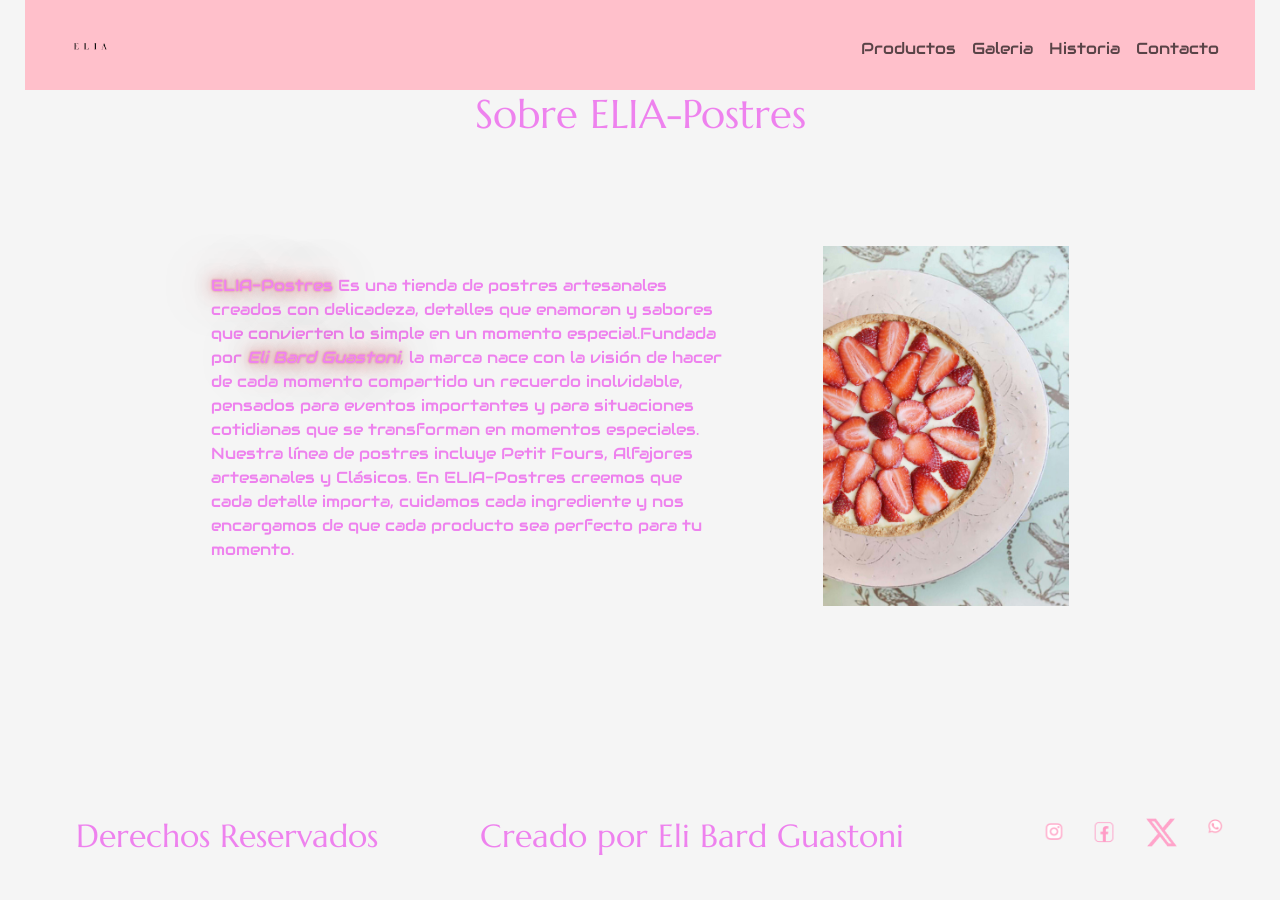
<file: index.html>
<!DOCTYPE html>
<html lang="es-ar">

<head>
    <meta charset="UTF-8">
    <meta name="viewport" content="width=device-width, initial-scale=1.0">
    <title>ELIA - Home</title>

    <link href="https://cdn.jsdelivr.net/npm/bootstrap@5.3.8/dist/css/bootstrap.min.css" rel="stylesheet"
        integrity="sha384-sRIl4kxILFvY47J16cr9ZwB07vP4J8+LH7qKQnuqkuIAvNWLzeN8tE5YBujZqJLB" crossorigin="anonymous">
    <link rel="stylesheet" href="./styles/styles.css">
    <link rel="shortcut icon" href="./assets/logos/logo.png" type="image/x-icon">

    <meta name="descrption"
        content="Conoce nuestros PRODUCTOS para endulzar tus momentos y hacerlos aún más ESPECIALES">
    <meta name="keywords" content="Cada creación de ELIA-Postres está pensada para convertir un momento cotidiano en un recuerdo especial. Petit Fours, alfajores y delicias artesanales hechas con dedicación, belleza y sabores que abrazan el alma.">
    <meta name="author" content="Eli Bard Guastoni">
    <meta name="owner" content="Eli Bard Guastoni">

    <meta property="og:title" content="Productos dulces| alfajores artesanales, tartas y petit fours">
    <meta property="og:description"
        content="Descubrí los mejores postres para acompañar tus momentos mas importantes y especiales">
    <meta property="og:type" content="website">
    <meta property="og:url" content="https://elianabardg-cmyk.github.io/ELIA-Postres/index.html">
    <meta property="og:image"
        content="https://raw.githubusercontent.com/elianabardg-cmyk/ELIA-Postres/refs/heads/main/assets/logos/logo.png">
    <meta property="og:site_name" content="ELIA-Postres">
    <meta property="og:locale" content="es_AR">

    <meta name="twitter: card" content="summary_large_image">
    <meta name="twitter: title" content="Catálogo de Postres Especiales">
    <meta name="twitter: description"
        content="Convertimos pequeños momentos en recuerdos llenos de dulzura.">
    <meta name="twitter: image"
        content="https://raw.githubusercontent.com/elianabardg-cmyk/ELIA-Postres/refs/heads/main/assets/logos/logo.png">
</head>

<body>
    <header class="header sticky-top text-center">
        <nav class="navbar navbar-expand-lg mx-2 mx-md-3" data-bs-theme="pink">
            <div class="container-fluid">
                <a class="navbar-brand" href="./index.html">
                    <img src="./assets/logos/logo.png" alt="Logo de ELIA-Postres" class="logo">
                </a>
                <button class="navbar-toggler" type="button" data-bs-toggler="collapse"
                    data-bs-target="#navbarNavAltMarkup" aria-controls="navbarNavAltMarkup" aria-expanded="false"
                    aria-label="Toggle navigation">
                    <span class="navbar-toggler-icon"></span>
                </button>
                <div class="collapse navbar-collapse justify-content-end" id="navbarNavAltMarkup">
                    <div class="navbar-nav">
                        <a class="nav-link" href="./pages/productos.html">Productos</a>
                        <a class="nav-link" href="./pages/galeria.html">Galeria</a>
                        <a class="nav-link" href="./pages/sobre_mi.html">Historia</a>
                        <a class="nav-link" href="./pages/contacto.html">Contacto</a>
                    </div>
                </div>
            </div>
        </nav>
    </header>
    <main class="home">
        <h1 class="animate__animated">Sobre ELIA-Postres</h1>
        <section class="home-desc">
            <p><span class="special">ELIA-Postres</span> Es una tienda de postres artesanales creados con delicadeza,
                detalles que enamoran y sabores que convierten lo simple en un momento especial.Fundada por <span
                    class="special"><i>Eli Bard Guastoni</i></span>, la marca nace con la visión de hacer de cada
                momento compartido un recuerdo inolvidable, pensados para eventos importantes y para situaciones
                cotidianas que se transforman en momentos especiales. Nuestra línea de postres incluye Petit Fours,
                Alfajores artesanales y Clásicos. En ELIA-Postres creemos que cada detalle importa, cuidamos cada
                ingrediente y nos encargamos de que cada producto sea perfecto para tu momento.</p> 
            <img src="./assets/logos/clasicosII.jpg" alt="Clasicos" class="home-img">
            </section>
    </main>

    <footer class="footer">
        <h2>Derechos Reservados</h2>
        <h2>Creado por Eli Bard Guastoni</h2>
        <nav>
            <ul class="rs">
                <li>
                    <a href="https://www.instagram.com/" target="_blank">
                        <img src="./assets/logos/instagram (2).png" alt="Logo de Instagram" class="rrss">
                    </a>
                </li>
                <li>
                    <a href="https://www.facebook.com/" target="_blank">
                        <img src="./assets/logos/facebook (2).png" alt="Logo de facebook" class="rrss">
                    </a>
                </li>
                <li>
                    <a href="https://www.x.com/" target="_blank">
                        <img src="./assets/logos/x.png" alt="Logo de X (Twitter)" class="rrss">
                    </a>
                </li>
                <li>
                    <a href="https://web.whatsapp.com/" target="_blank">
                        <img src="./assets/logos/whatsapp (2).png" alt="Logo de WhatsApp" class="rrss wa">
                    </a>
                </li>
            </ul>
        </nav>
    </footer>
    <script src="https://cdn.jsdelivr.net/npm/bootstrap@5.3.8/dist/js/bootstrap.bundle.min.js"
        integrity="sha384-FKyoEForCGlyvwx9Hj09JcYn3nv7wiPVlz7YYwJrWVcXK/BmnVDxM+D2scQbITxI"
        crossorigin="anonymous"></script>
</body>

</html>
</file>
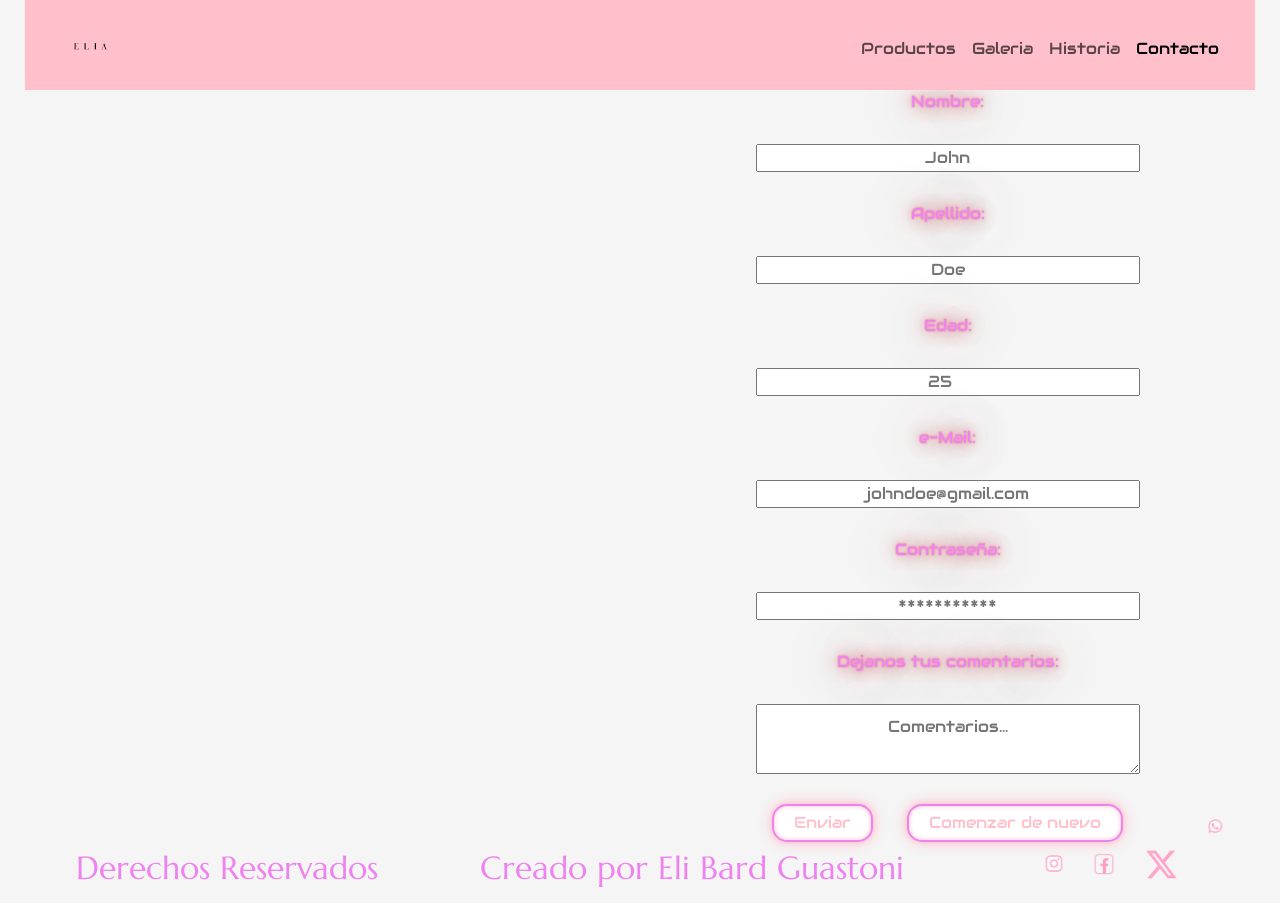
<file: pages/contacto.html>
<!DOCTYPE html>
<html lang="es-ar">
<head>
    <meta charset="UTF-8">
    <meta name="viewport" content="width=device-width, initial-scale=1.0">
    <title>ELIA - Contacto</title>

    <link href="https://cdn.jsdelivr.net/npm/bootstrap@5.3.8/dist/css/bootstrap.min.css" rel="stylesheet"
        integrity="sha384-sRIl4kxILFvY47J16cr9ZwB07vP4J8+LH7qKQnuqkuIAvNWLzeN8tE5YBujZqJLB" crossorigin="anonymous">
    <link rel="stylesheet" href="../styles/styles.css">
    <link rel="shortcut icon" href="../assets/logos/logo.png" type="image/x-icon">

    <meta name="descrption"
        content="Conoce nuestros PRODUCTOS para endulzar tus momentos y hacerlos ESPECIALES">
    <meta name="keywords" content="Postres dulces, catalogo de postres, tortas, dulces, candy bar">
    <meta name="author" content="Eli Bard Guastoni">
    <meta name="owner" content="Eli Bard Guastoni">

    <meta property="og:title" content="Productos dulces| alfajores artesanales, tartas y petit fours">
    <meta property="og:description"
        content="¿Tenes dudas? Contactanos y te asesoramos para que elijas el postre ideal para vos">
    <meta property="og:type" content="website">
    <meta property="og:url" content="https://elianabardg-cmyk.github.io/ELIA-Postres/pages/contacto.html">
    <meta property="og:image"
        content="https://raw.githubusercontent.com/elianabardg-cmyk/ELIA-Postres/refs/heads/main/assets/logos/logo.png">
    <meta property="og:site_name" content="ELIA-Postres">
    <meta property="og:locale" content="es_AR">

    <meta name="twitter: card" content="summary_large_image">
    <meta name="twitter: title" content="Catálogo de Postres Especiales">
    <meta name="twitter: description"
        content="Explorá el catálogo con los postres más deliciosos para convertir cada momento en un momento Espcecial">
    <meta name="twitter: image"
        content="https://raw.githubusercontent.com/elianabardg-cmyk/ELIA-Postres/refs/heads/main/assets/logos/logo.png">
</head>
<body>
    <header class="header sticky-top text-center">
        <nav class="navbar navbar-expand-lg mx-2 mx-md-3" data-bs-theme="pink">
            <div class="container-fluid">
                <a class="navbar-brand" href="../index.html">
                    <img src="../assets/logos/logo.png" alt="Logo de ELIA-Postres" class="logo">
                </a>
                <button class="navbar-toggler" type="button" data-bs-toggler="collapse"
                    data-bs-target="#navbarNavAltMarkup" aria-controls="navbarNavAltMarkup" aria-expanded="false"
                    aria-label="Toggle navigation">
                    <span class="navbar-toggler-icon"></span>
                </button>
                <div class="collapse navbar-collapse justify-content-end" id="navbarNavAltMarkup">
                    <div class="navbar-nav">
                        <a class="nav-link" href="./productos.html">Productos</a>
                        <a class="nav-link" href="./galeria.html">Galeria</a>
                        <a class="nav-link" href="./sobre_mi.html">Historia</a>
                        <a class="nav-link active" aria-current="page" href="./contacto.html">Contacto</a>
                    </div>
                </div>
            </div>
        </nav>
    </header>

    <main class="contacto">
        <iframe src="https://www.google.com/maps/embed?pb=!1m18!1m12!1m3!1d3271.0000141969463!2d-57.9409026!3d-34.9315366!2m3!1f0!2f0!3f0!3m2!1i1024!2i768!4f13.1!3m3!1m2!1s0x95a2e898cf3685eb%3A0x7c15a9f42ec57979!2sParque%20Saavedra!5e0!3m2!1ses!2sar!4v1779129833899!5m2!1ses!2sar" width="400" height="300" style="border:0;" allowfullscreen="" loading="lazy" referrerpolicy="no-referrer-when-downgrade"></iframe>

        <form action="" class="form">
            <label for="name" class="special">Nombre:</label>
            <input type="text" id="name" placeholder="John">

            <label for="surname" class="special">Apellido:</label>
            <input type="text" id="surname" placeholder="Doe">

            <label for="age" class="special">Edad:</label>
            <input type="number" id="age" placeholder="25">

            <label for="mail" class="special">e-Mail:</label>
            <input type="email" id="mail" placeholder="johndoe@gmail.com">

            <label for="pass" class="special">Contraseña:</label>
            <input type="password" id="pass" placeholder="***********">

            <label for="comments" class="special">Dejanos tus comentarios:</label>
            <textarea id="comments" placeholder="Comentarios..."></textarea>
            <div class="form-btns-cont">
                <input type="submit" value="Enviar" class="form-btns">
                <input type="reset" value="Comenzar de nuevo" class="form-btns">
            </div>
        </form>
    </main>

<footer class="footer">
        <h2>Derechos Reservados</h2>
        <h2>Creado por Eli Bard Guastoni</h2>
        <nav>
            <ul class="rs">
                <li>
                    <a href="https://www.instagram.com/" target="_blank">
                        <img src="../assets/logos/instagram (2).png" alt="Logo de Instagram" class="rrss">
                    </a>
                </li>
                <li>
                    <a href="https://www.facebook.com/" target="_blank">
                        <img src="../assets/logos/facebook (2).png" alt="Logo de facebook" class="rrss">
                    </a>
                </li>
                <li>
                    <a href="https://www.x.com/" target="_blank">
                        <img src="../assets/logos/x.png" alt="Logo de X (Twitter)" class="rrss">
                    </a>
                </li>
                <li>
                    <a href="https://web.whatsapp.com/" target="_blank">
                        <img src="../assets/logos/whatsapp (2).png" alt="Logo de WhatsApp" class="rrss wa">
                    </a>
                </li>
            </ul>
        </nav>
    </footer>
    <script src="https://cdn.jsdelivr.net/npm/bootstrap@5.3.8/dist/js/bootstrap.bundle.min.js"
        integrity="sha384-FKyoEForCGlyvwx9Hj09JcYn3nv7wiPVlz7YYwJrWVcXK/BmnVDxM+D2scQbITxI"
        crossorigin="anonymous"></script>
</body>

</html>
</file>
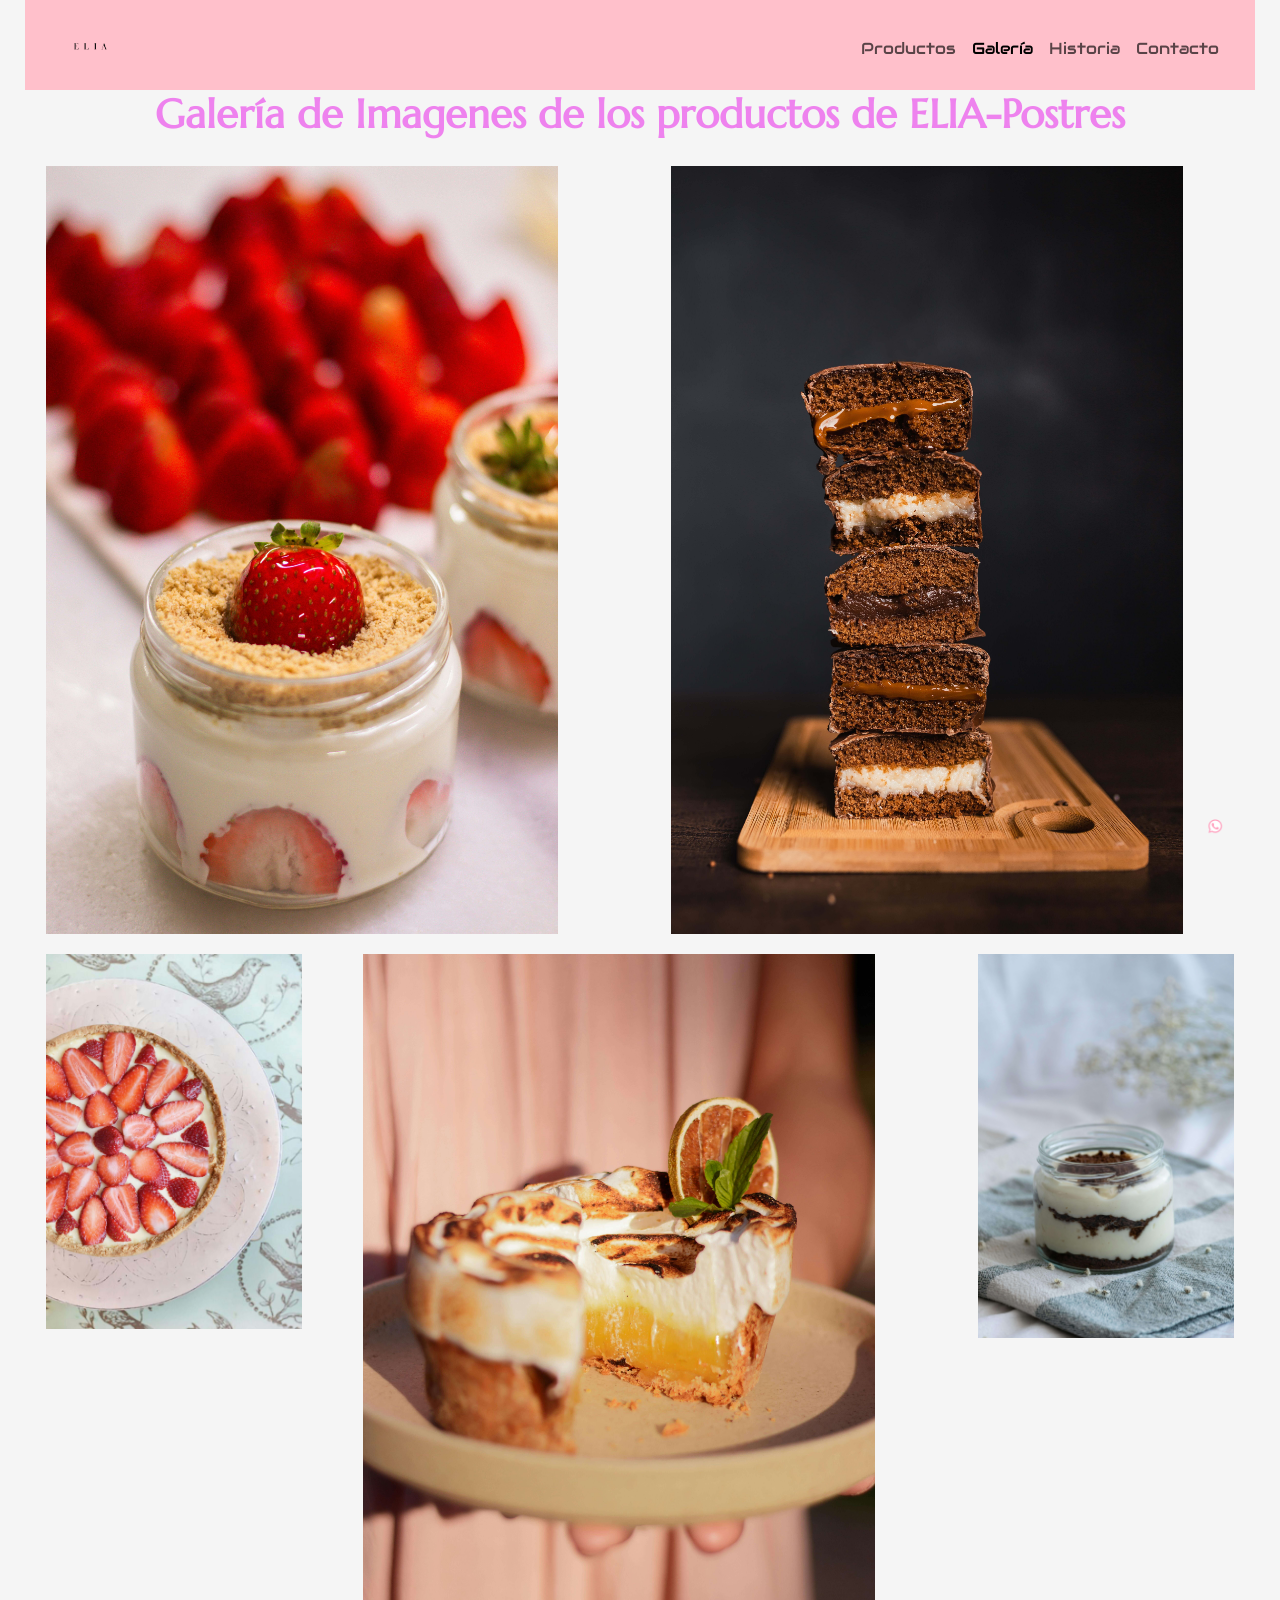
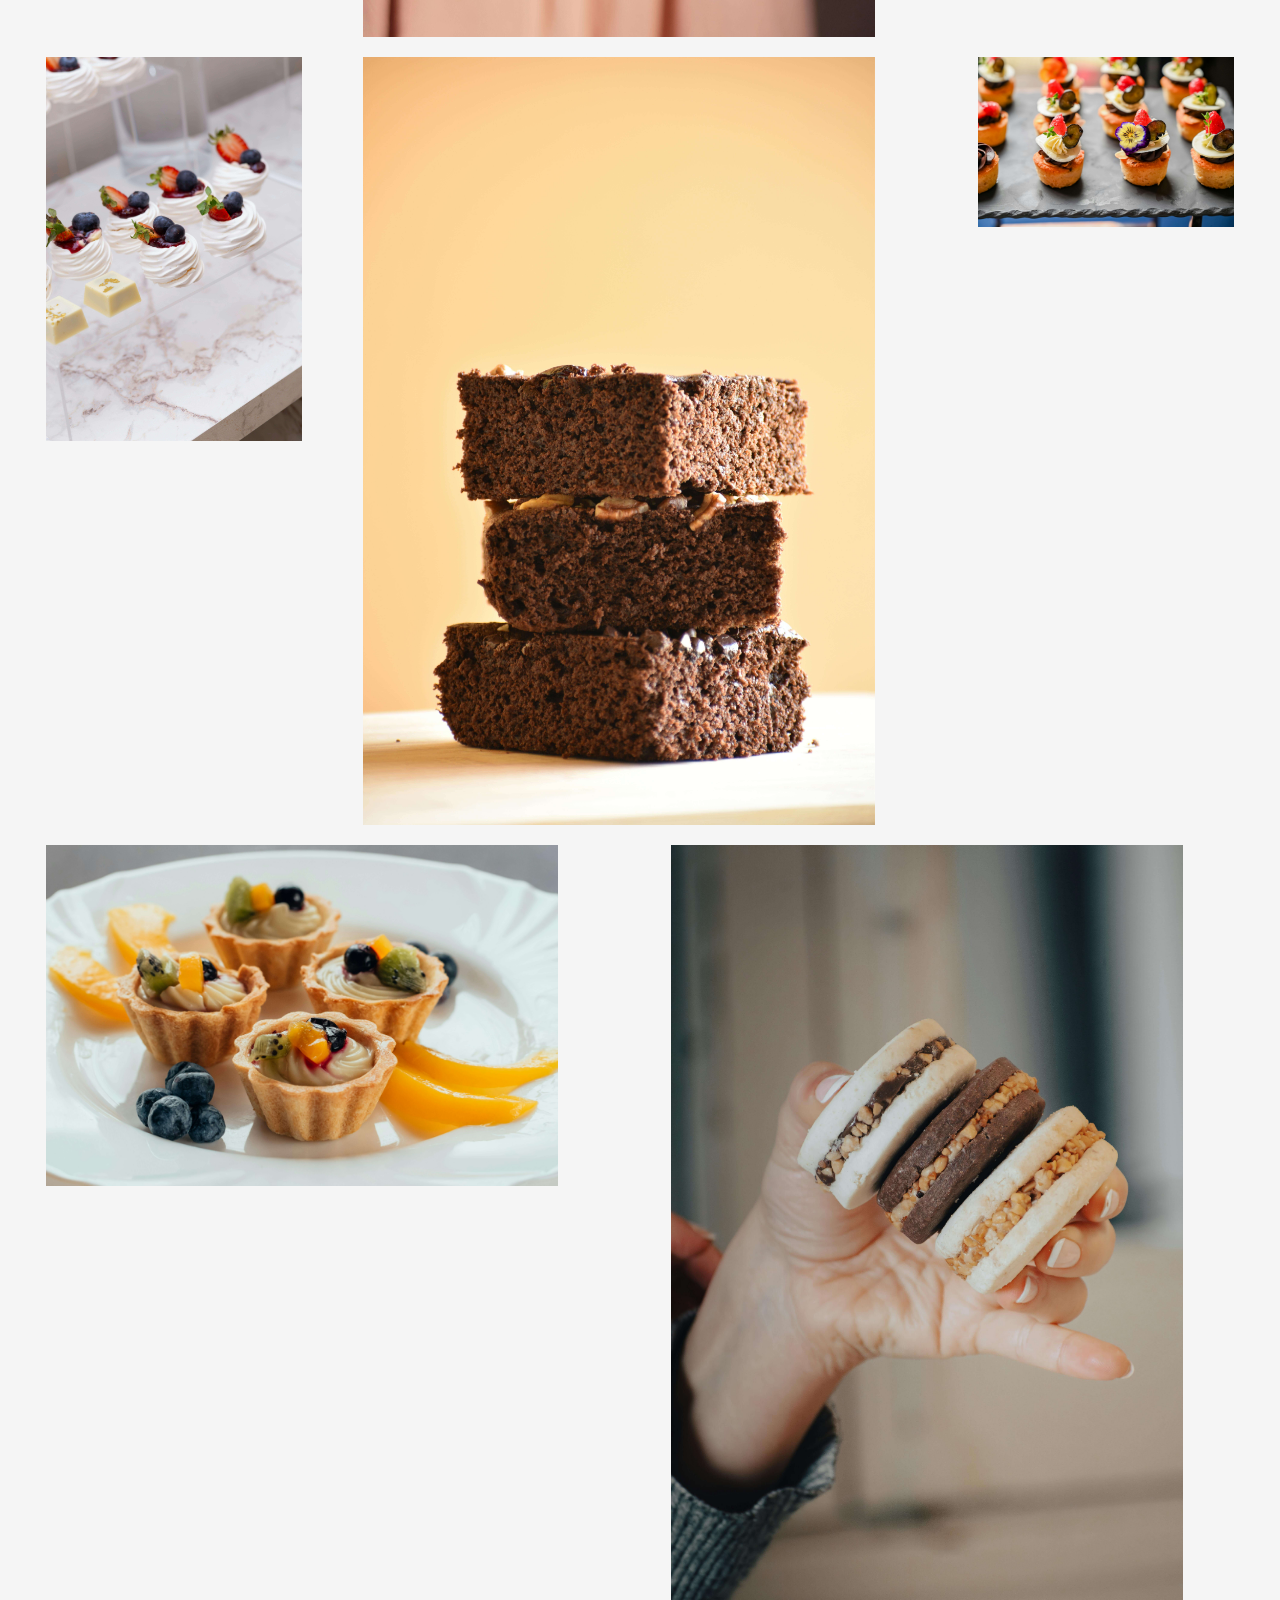
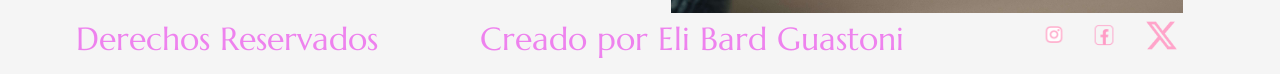
<file: pages/galeria.html>
<!DOCTYPE html>
<html lang="es-ar">
<head>
    <meta charset="UTF-8">
    <meta name="viewport" content="width=device-width, initial-scale=1.0">
    <title>ELIA - Galeria</title>

    <link href="https://cdn.jsdelivr.net/npm/bootstrap@5.3.8/dist/css/bootstrap.min.css" rel="stylesheet"
        integrity="sha384-sRIl4kxILFvY47J16cr9ZwB07vP4J8+LH7qKQnuqkuIAvNWLzeN8tE5YBujZqJLB" crossorigin="anonymous">
    <link rel="stylesheet" href="../styles/styles.css">
    <link rel="shortcut icon" href="../assets/logos/logo.png" type="image/x-icon">

    <meta name="descrption"
        content="Explorá nuestra galería de productos y encontrá los sabores perfectos para hacer tus momentos más dulces.">
    <meta name="keywords" content="Galeria de postres dulces, tortas, dulces, candy bar">
    <meta name="author" content="Eli Bard Guastoni">
    <meta name="owner" content="Eli Bard Guastoni">

    <meta property="og:title" content="Productos dulces| alfajores artesanales, tartas y petit fours">
    <meta property="og:description"
        content="Descubrí los mejores postres para acompañar tus momentos mas importantes y especiales">
    <meta property="og:type" content="website">
    <meta property="og:url" content="https://elianabardg-cmyk.github.io/ELIA-Postres/pages/galeria.html">
    <meta property="og:image"
        content="https://raw.githubusercontent.com/elianabardg-cmyk/ELIA-Postres/refs/heads/main/assets/logos/logo.png">
    <meta property="og:site_name" content="ELIA-Postres">
    <meta property="og:locale" content="es_AR">

    <meta name="twitter: card" content="summary_large_image">
    <meta name="twitter: title" content="Catálogo de Postres Especiales">
    <meta name="twitter: description"
        content="Explorá nuestra galería de productos y encontrá los sabores perfectos para vos">
    <meta name="twitter: image"
        content="https://raw.githubusercontent.com/elianabardg-cmyk/ELIA-Postres/refs/heads/main/assets/logos/logo.png">
</head>

<body>
    <header class="header sticky-top text-center">
        <nav class="navbar navbar-expand-lg mx-2 mx-md-3" data-bs-theme="pink">
            <div class="container-fluid">
                <a class="navbar-brand" href="../index.html">
                    <img src="../assets/logos/logo.png" alt="Logo de ELIA-Postres" class="logo">
                </a>
                <button class="navbar-toggler" type="button" data-bs-toggler="collapse"
                    data-bs-target="#navbarNavAltMarkup" aria-controls="navbarNavAltMarkup" aria-expanded="false"
                    aria-label="Toggle navigation">
                    <span class="navbar-toggler-icon"></span>
                </button>
                <div class="collapse navbar-collapse justify-content-end" id="navbarNavAltMarkup">
                    <div class="navbar-nav">
                        <a class="nav-link" href="./productos.html">Productos</a>
                        <a class="nav-link active" aria-current="page" href="./galeria.html">Galería</a>
                        <a class="nav-link" href="./sobre_mi.html">Historia</a>
                        <a class="nav-link" href="./contacto.html">Contacto</a>
                    </div>
                </div>
            </div>
        </nav>
    </header>
    <main class="gal">
        <h1 class="fw-bold title text-center">Galería de Imagenes de los productos de ELIA-Postres</h1>
        <div class="neg h">
            <img src="../assets/logos/cuchareableII.jpg" alt="Postre en pote" class="h">
        </div>
        <div class="lucho h">
            <img src="../assets/logos/alfajores.jpg" alt="Alfajores" class="h">
        </div>
        <div class="tab1 h">
            <img src="../assets/logos/clasicosi.jpg" alt="Brownies" class="h">
        </div>
        <div class="tab2 v">
            <img src="../assets/logos/Petitfours.jpg" alt="Petit Fours" class="v">
        </div>
        <div class="tab 3 v">
            <img src="../assets/logos/PetitfoursII.jpg" alt="Petit fours" class="v">
        </div>
        <div class="mob1 h">
            <img src="../assets/logos/clasicos.jpg" alt="Lemon Pie" class="h">
        </div>
        <div class="mob2 v">
            <img src="../assets/logos/clasicosII.jpg" alt="Tarta frutillas" class="v">
        </div>
        <div class="mob3 v">
            <img src="../assets/logos/cuchareable.jpg" alt="Cuchareable" class="v">
        </div>
        <div class="note1 h">
            <img src="../assets/logos/petit-fours.jpg" alt="petit fours" class="h">
        </div>
        <div class="note2 h">
            <img src="../assets/logos/alfajor.jpg" alt="Alfajor" class="h">
        </div>
    </main>

    <footer class="footer">
        <h2>Derechos Reservados</h2>
        <h2>Creado por Eli Bard Guastoni</h2>
        <nav>
            <ul class="rs">
                <li>
                    <a href="https://www.instagram.com/" target="_blank">
                        <img src="../assets/logos/instagram (2).png" alt="Logo de Instagram" class="rrss">
                    </a>
                </li>
                <li>
                    <a href="https://www.facebook.com/" target="_blank">
                        <img src="../assets/logos/facebook (2).png" alt="Logo de facebook" class="rrss">
                    </a>
                </li>
                <li>
                    <a href="https://www.x.com/" target="_blank">
                        <img src="../assets/logos/x.png" alt="Logo de X (Twitter)" class="rrss">
                    </a>
                </li>
                <li>
                    <a href="https://web.whatsapp.com/" target="_blank">
                        <img src="../assets/logos/whatsapp (2).png" alt="Logo de WhatsApp" class="rrss wa">
                    </a>
                </li>
            </ul>
        </nav>
    </footer>
    <script src="https://cdn.jsdelivr.net/npm/bootstrap@5.3.8/dist/js/bootstrap.bundle.min.js"
        integrity="sha384-FKyoEForCGlyvwx9Hj09JcYn3nv7wiPVlz7YYwJrWVcXK/BmnVDxM+D2scQbITxI"
        crossorigin="anonymous"></script>
</body>

</html>
</file>
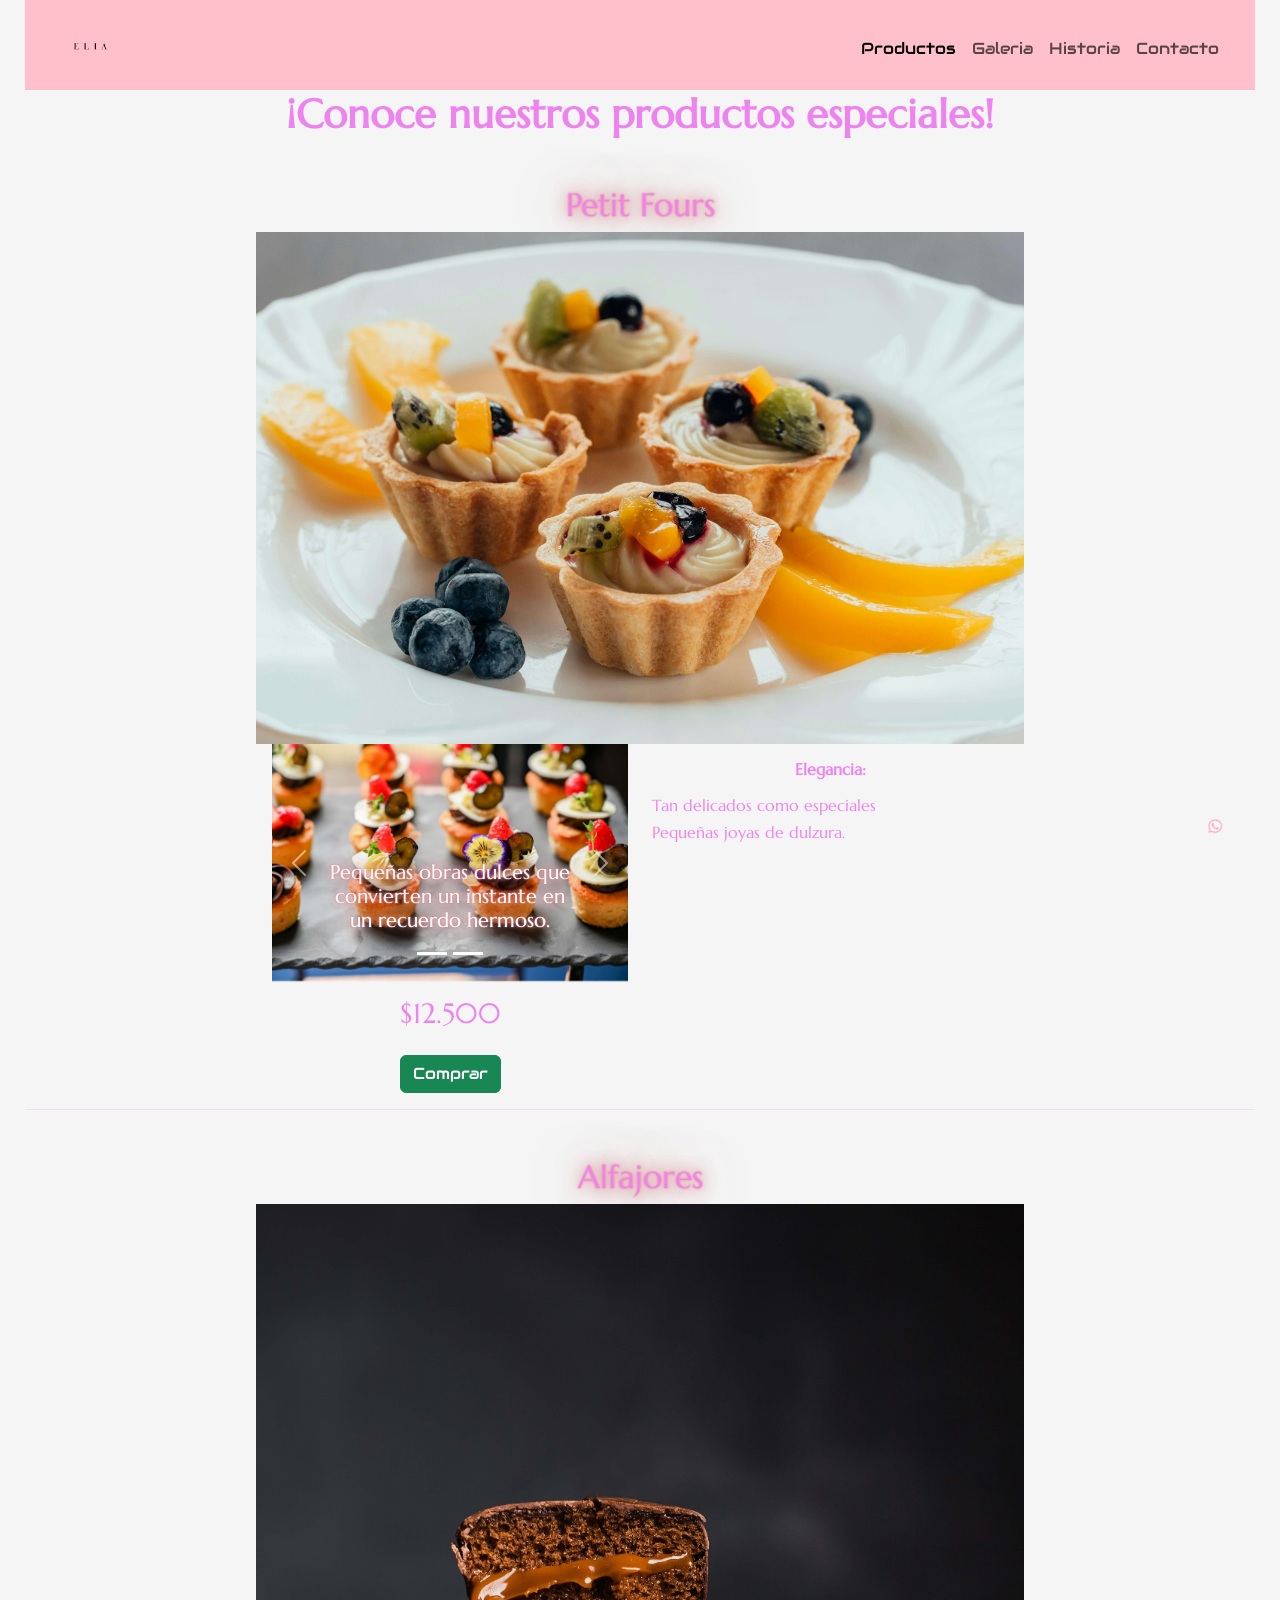
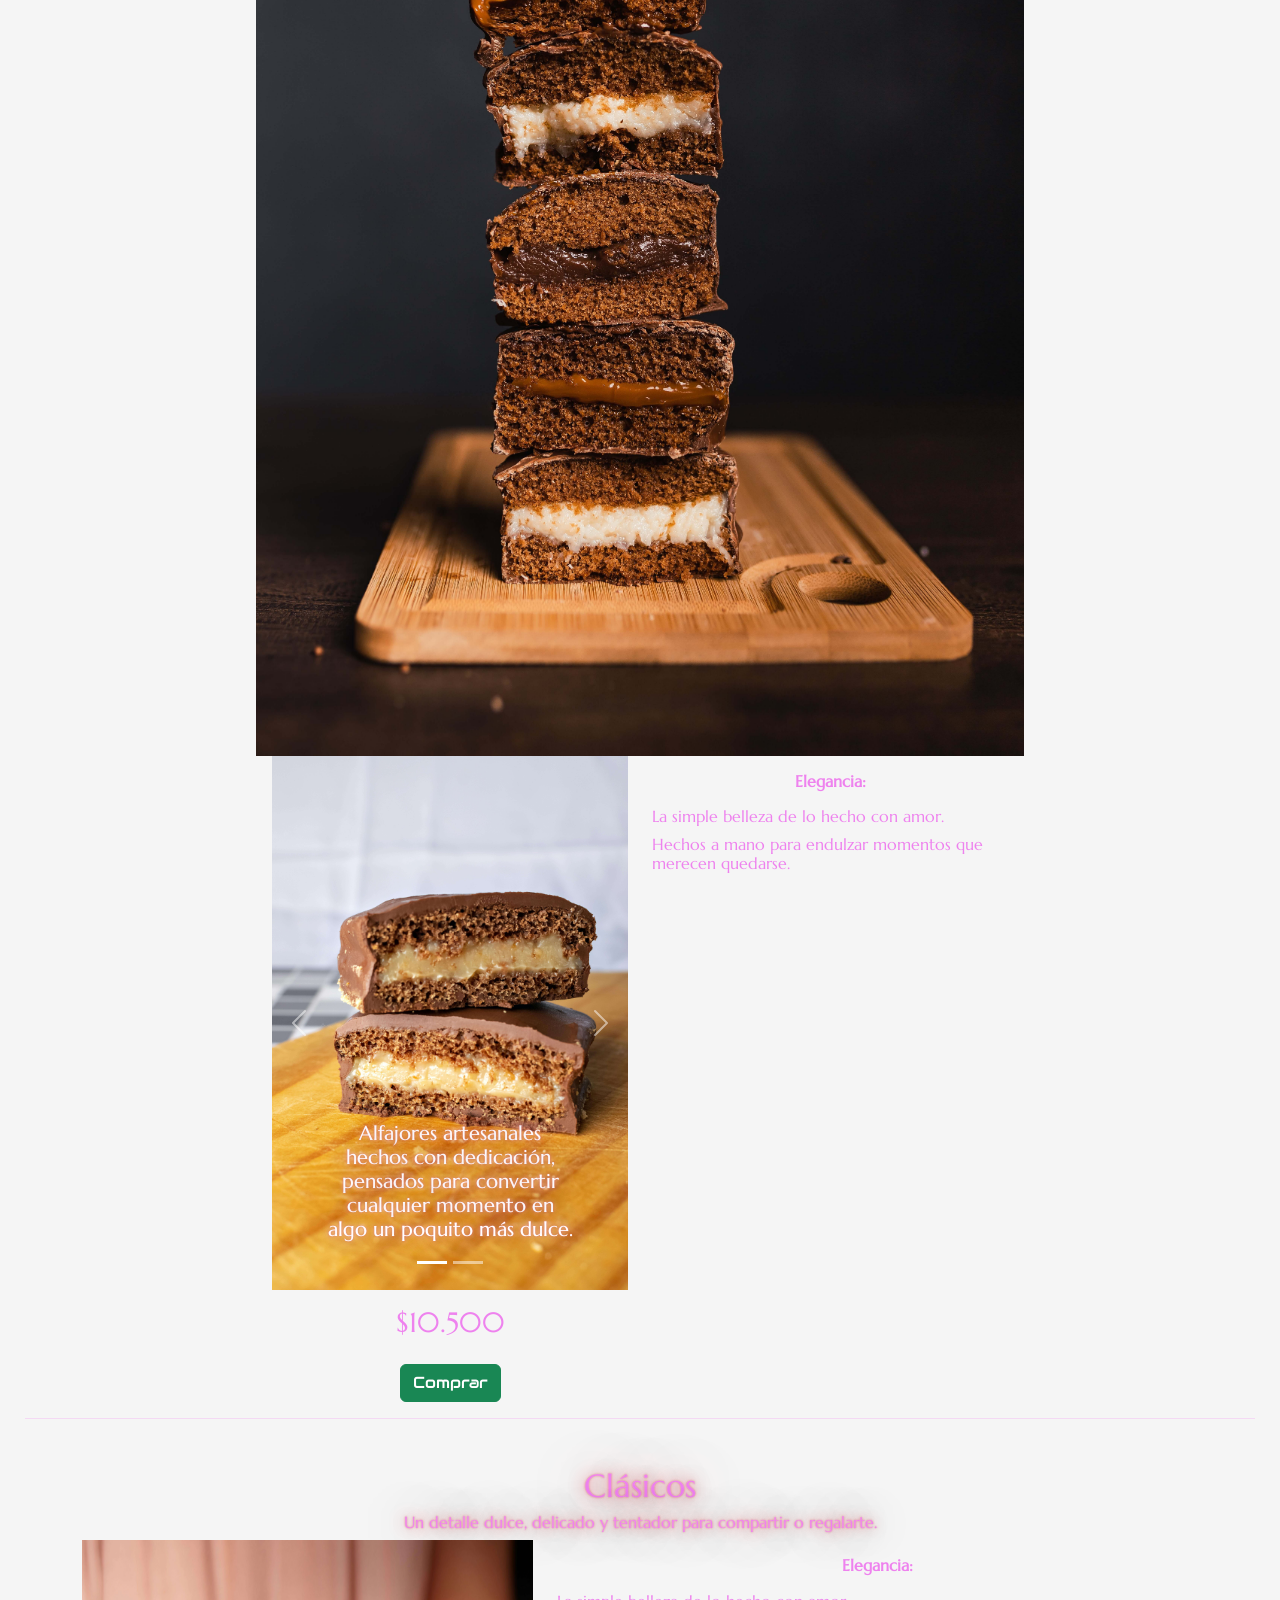
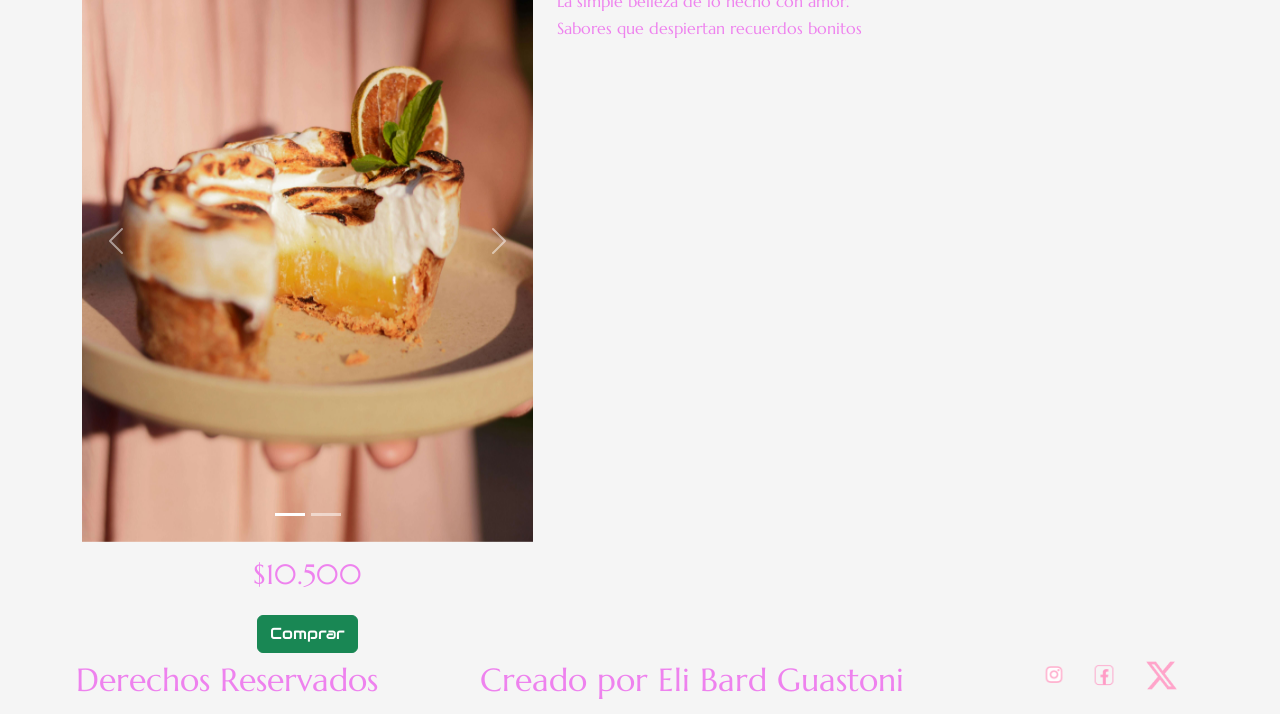
<file: pages/productos.html>
<!DOCTYPE html>
<html lang="es-ar">

<head>
    <meta charset="UTF-8">
    <meta name="viewport" content="width=device-width, initial-scale=1.0">
    <title>ELIA - Tienda</title>

    <link href="https://cdn.jsdelivr.net/npm/bootstrap@5.3.8/dist/css/bootstrap.min.css" rel="stylesheet"
        integrity="sha384-sRIl4kxILFvY47J16cr9ZwB07vP4J8+LH7qKQnuqkuIAvNWLzeN8tE5YBujZqJLB" crossorigin="anonymous">
    <link rel="stylesheet" href="../styles/styles.css">
    <link rel="shortcut icon" href="../assets/logos/logo.png" type="image/x-icon">

    <meta name="descrption"
        content="Conoce nuestros PRODUCTOS para endulzar tus momentos y hacerlos ESPECIALES">
    <meta name="keywords" content="Postres dulces, catalogo de postres, tortas, dulces, candy bar">
    <meta name="author" content="Eli Bard Guastoni">
    <meta name="owner" content="Eli Bard Guastoni">

    <meta property="og:title" content="Productos dulces| alfajores artesanales, tartas y petit fours">
    <meta property="og:description"
        content="Descubrí los mejores postres para acompañar tus momentos mas importantes y especiales">
    <meta property="og:type" content="website">
    <meta property="og:url" content="https://elianabardg-cmyk.github.io/ELIA-Postres/pages/productos.html">
    <meta property="og:image"
        content="https://raw.githubusercontent.com/elianabardg-cmyk/ELIA-Postres/refs/heads/main/assets/logos/logo.png">
    <meta property="og:site_name" content="ELIA-Postres">
    <meta property="og:locale" content="es_AR">

    <meta name="twitter: card" content="summary_large_image">
    <meta name="twitter: title" content="Catálogo de Postres Especiales">
    <meta name="twitter: description"
        content="Explorá el catálogo con los postres más deliciosos para convertir cada momento en un momento Espcecial">
    <meta name="twitter: image"
        content="https://raw.githubusercontent.com/elianabardg-cmyk/ELIA-Postres/refs/heads/main/assets/logos/logo.png">
</head>

<body>
    <header class="header sticky-top text-center">
        <nav class="navbar navbar-expand-lg mx-2 mx-md-3" data-bs-theme="pink">
            <div class="container-fluid">
                <a class="navbar-brand" href="../index.html">
                    <img src="../assets/logos/logo.png" alt="Logo de ELIA-Postres" class="logo">
                </a>
                <button class="navbar-toggler" type="button" data-bs-toggler="collapse"
                    data-bs-target="#navbarNavAltMarkup" aria-controls="navbarNavAltMarkup" aria-expanded="false"
                    aria-label="Toggle navigation">
                    <span class="navbar-toggler-icon"></span>
                </button>
                <div class="collapse navbar-collapse justify-content-end" id="navbarNavAltMarkup">
                    <div class="navbar-nav">
                        <a class="nav-link active" aria-current="page" href="./productos.html">Productos</a>
                        <a class="nav-link" href="./galeria.html">Galeria</a>
                        <a class="nav-link" href="./sobre_mi.html">Historia</a>
                        <a class="nav-link" href="./contacto.html">Contacto</a>
                    </div>
                </div>
            </div>
        </nav>
    </header>

    <main class="prod">
        <h1 class="text-center fw-bold">¡Conoce nuestros productos especiales!</h1>
        <section>
            <div class="container mt-5">
                <div class="row">
                    <div class="col d-flex flex-column align-items-center">
                        <h2 class="special">Petit Fours</h2>
                        <img src="../assets/logos/petit-fours.jpg" class="img-head" alt="ELIA-Postres, Petit Fours">
                    </div>
                </div>
                <div class="row row-cols-sm-1 row-cols-md-2 row-cols-xl-3 justify-content-center">
                    <div class="col-sm-12 col-md-8 col-lg-5 d-flex flex-column align-items-center gap-3">
                        <div id="carouselPetit" class="carousel slide">
                            <div class="carousel-indicators">
                                <button type="button" data-bs-target="#carouselPetit" data-bs-slide-to="0"
                                    class="active" aria-current="true" aria-label="Slide 1"></button>
                                <button type="button" data-bs-target="#carouselPetit" data-bs-slide-to="1"
                                    class="active" aria-current="true" aria-label="Slide 2"></button>
                            </div>
                            <div class="carrousel-inner">
                                <div class="carousel-item active">
                                    <img src="../assets/logos/PetitfoursII.jpg" class="d-block w-100"
                                        alt="ELIA-Postres,Petit Fours">

                                </div>
                                <div class="carousel-item">
                                    <img src="../assets/logos/Petit.jpg" class="d-block w-100"
                                        alt="ELIA-Postres,Petit Fours">
                                </div>
                            </div>
                            <div class="carousel-caption">
                                <h5 class="special">Pequeñas obras dulces que convierten un instante en un recuerdo
                                    hermoso.</h5>
                            </div>
                            <button class="carousel-control-prev" type="button" data-bs-target="#carouselPetit"
                                data-bs-slide="prev">
                                <span class="carousel-control-prev-icon" aria-hidden="true"></span>
                                <span class="visually-hidden">Previous</span>
                            </button>
                            <button class="carousel-control-next" type="button" data-bs-target="#carouselPetit"
                                data-bs-slide="next">
                                <span class="carousel-control-next-icon" aria-hidden="true"></span>
                                <span class="visually-hidden">Next</span>
                            </button>
                        </div>
                        <h3 class="text-center">$12.500</h3>
                        <button type="button" class="btn btn-success">Comprar</button>
                    </div>
                    <div class="col">
                        <h4 class="text-center my-3 fw-bold">Elegancia:</h4>
                        <h4>Tan delicados como especiales</h4>
                        <h4>Pequeñas joyas de dulzura.</h4>
                    </div>
                </div>
            </div>
        </section>
        <hr>
        <section>
        <div class="container mt-5">
            <div class="row">
                <div class="col d-flex flex-column align-items-center">
                    <h2 class="special">Alfajores</h2>
                    <img src="../assets/logos/alfajores.jpg" alt="Alfajores" class="img-head">
                </div>
            </div>
            <div class="row row-cols-sm-1 row-cols-md-2 row-cols-xl-3 justify-content-center">
                <div class="col-sm-12 col-md-8 col-lg-5 d-flex flex-column align-items-center gap-3">
                    <div id="carouselAlfajores" class="carousel slide">
                        <div class="carousel-indicators">
                            <button type="button" data-bs-target="#carouselAlfajores" data-bs-slide-to="0"
                                class="active" aria-current="true" aria-label="Slide 1"></button>
                            <button type="button" data-bs-target="#carouselAlfajores" data-bs-slide-to="1"
                                aria-label="Slide 2"></button>
                        </div>
                        <div class="carousel-inner">
                            <div class="carousel-item active">
                                <img src="../assets/logos/alfajorI.jpg" class="d-block w-100"
                                    alt="ELIA-Postres, Alfajores">
                            </div>
                            <div class="carousel-item">
                                <img src="../assets/logos/alfajor.jpg" class="d-block w-100"
                                    alt="ELIA-Postres, Alfajores">
                            </div>
                        </div>
                        <div class="carousel-caption">
                            <h5 class="special">Alfajores artesanales hechos con dedicación, pensados para convertir
                                cualquier momento en algo un poquito más dulce.</h5>
                        </div>
                        <button class="carousel-control-prev" type="button" data-bs-target="#carouselAlfajores"
                            data-bs-slide="prev">
                            <span class="carousel-control-prev-icon" aria-hidden="true"></span>
                            <span class="visually-hidden">Previous</span>
                        </button>
                        <button class="carousel-control-next" type="button" data-bs-target="#carouselAlfajores"
                            data-bs-slide="next">
                            <span class="carousel-control-next-icon" aria-hidden="true"></span>
                            <span class="visually-hidden">Next</span>
                        </button>
                    </div>
                    <h3>$10.500</h3>
                    <button type="button" class="btn btn-success">Comprar</button>
                </div>
                <div class="col">
                    <h4 class="text-center my-3 fw-bold">Elegancia:</h4>
                    <h4>La simple belleza de lo hecho con amor.</h4>
                    <h4>Hechos a mano para endulzar momentos que merecen quedarse.</h4>
                </div>
                </section>
                <hr>
                <section>
                    <div class="container mt-5">
                <div class="row">
                    <div class="col d-flex flex-column align-items-center">
                        <h2 class="special">Clásicos</h2>
                        <h3 class="special text-center">Un detalle dulce, delicado y tentador para compartir o regalarte.</h5>
                    </div>
                </div>
                <div class="row">
                    <div class="col-sm-12 col-md-12 col-xl-5 d-flex flex-column align-items-center gap-3">
                        <div id="carouselClasicos" class="carousel slide">
                            <div class="carousel-indicators">
                                <button type="button" data-bs-target="#carouselClasicos" data-bs-slide-to="0"
                                    class="active" aria-current="true" aria-label="Slide 1"></button>
                                <button type="button" data-bs-target="#carouselClasicos" data-bs-slide-to="1"
                                    aria-label="Slide 2"></button>
                            </div>
                            <div class="carousel-inner">
                                <div class="carousel-item active">
                                    <img src="../assets/logos/clasicos.jpg" class="d-block w-100" alt="ELIA-Postres, clasicos">
                                </div>
                                <div class="carousel-item">
                                    <img src="../assets/logos/clasicosi.jpg" class="d-block w-100" alt="ELIA-Postres, clasicos">
                                </div>
                            </div>
                            <button class="carousel-control-prev" type="button"
                                data-bs-target="#carouselClasicos" data-bs-slide="prev">
                                <span class="carousel-control-prev-icon" aria-hidden="true"></span>
                                <span class="visually-hidden">Previous</span>
                            </button>
                            <button class="carousel-control-next" type="button"
                            data-bs-target="#carouselClasicos" data-bs-slide="next">
                            <span class="carousel-control-next-icon" aria-hidden="true"></span>
                            <span class="visually-hidden">Next</span>
                        </button>
                    </div>
                    <h3>$10.500</h3>
                    <button type="button" class="btn btn-success">Comprar</button>
                    </div>
                    <div class="col">
                    <h4 class="text-center my-3 fw-bold">Elegancia:</h4>
                    <h4>La simple belleza de lo hecho con amor.</h4>
                    <h4>Sabores que despiertan recuerdos bonitos</h4>
                </div>
                </section>                
    </main>

    <footer class="footer">
        <h2>Derechos Reservados</h2>
        <h2>Creado por Eli Bard Guastoni</h2>
        <nav>
            <ul class="rs">
                <li>
                    <a href="https://www.instagram.com/" target="_blank">
                        <img src="../assets/logos/instagram (2).png" alt="Logo de Instagram" class="rrss">
                    </a>
                </li>
                <li>
                    <a href="https://www.facebook.com/" target="_blank">
                        <img src="../assets/logos/facebook (2).png" alt="Logo de facebook" class="rrss">
                    </a>
                </li>
                <li>
                    <a href="https://www.x.com/" target="_blank">
                        <img src="../assets/logos/x.png" alt="Logo de X (Twitter)" class="rrss">
                    </a>
                </li>
                <li>
                    <a href="https://web.whatsapp.com/" target="_blank">
                        <img src="../assets/logos/whatsapp (2).png" alt="Logo de WhatsApp" class="rrss wa">
                    </a>
                </li>
            </ul>
        </nav>
    </footer>
    <script src="https://cdn.jsdelivr.net/npm/bootstrap@5.3.8/dist/js/bootstrap.bundle.min.js"
        integrity="sha384-FKyoEForCGlyvwx9Hj09JcYn3nv7wiPVlz7YYwJrWVcXK/BmnVDxM+D2scQbITxI"
        crossorigin="anonymous"></script>
</body>

</html>
</file>
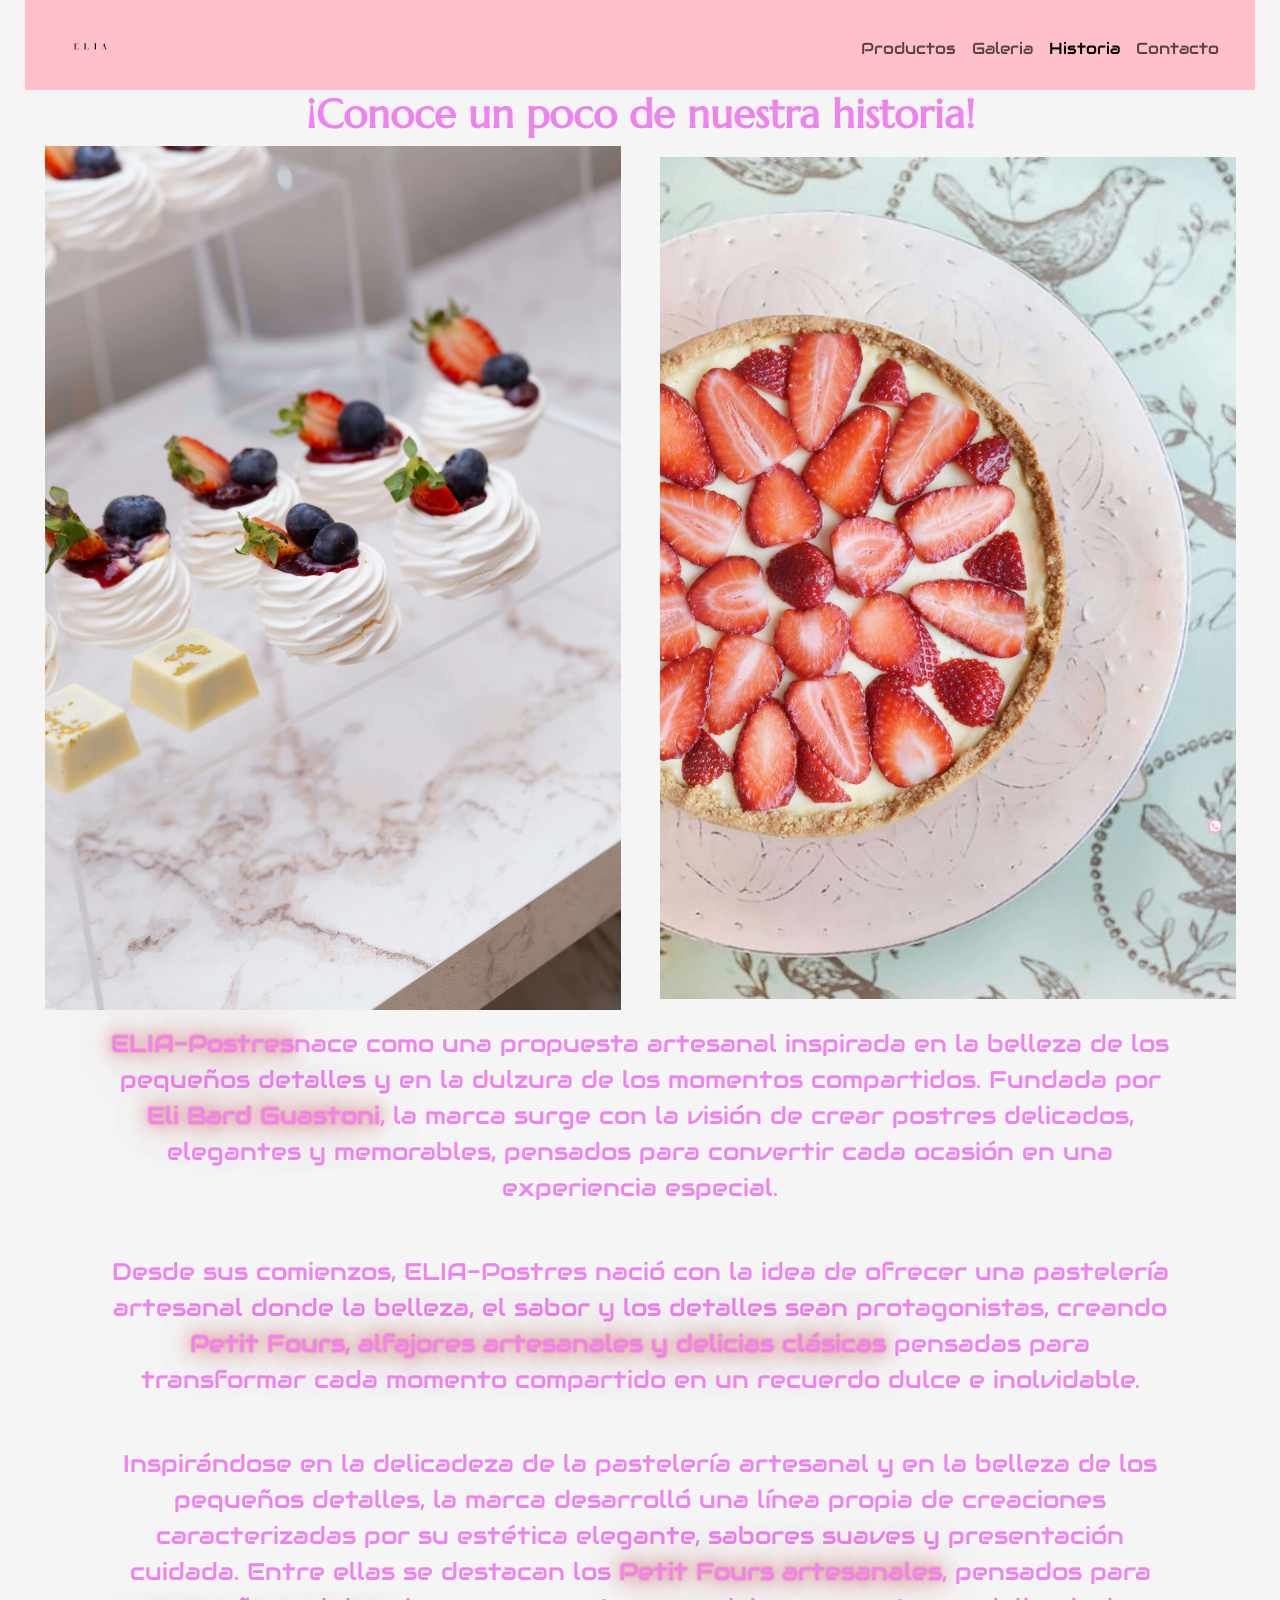
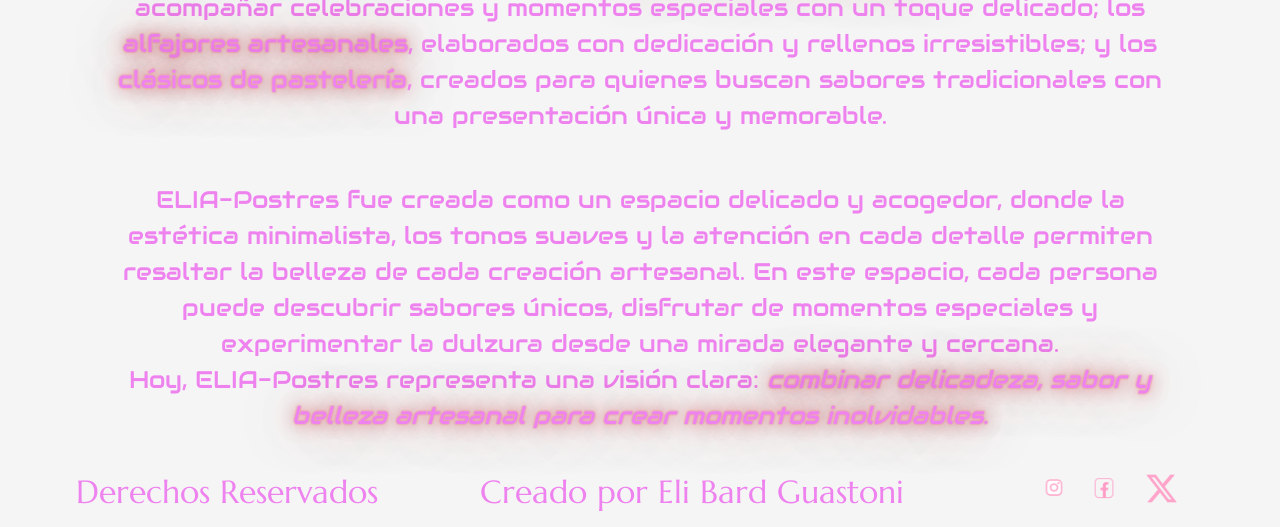
<file: pages/sobre_mi.html>
<!DOCTYPE html>
<html lang="es-ar">
<head>
    <meta charset="UTF-8">
    <meta name="viewport" content="width=device-width, initial-scale=1.0">
    <title>ELIA - Sobre mi</title>

    <link href="https://cdn.jsdelivr.net/npm/bootstrap@5.3.8/dist/css/bootstrap.min.css" rel="stylesheet"
        integrity="sha384-sRIl4kxILFvY47J16cr9ZwB07vP4J8+LH7qKQnuqkuIAvNWLzeN8tE5YBujZqJLB" crossorigin="anonymous">
    <link rel="stylesheet" href="../styles/styles.css">
    <link rel="shortcut icon" href="../assets/logos/logo.png" type="image/x-icon">

    <meta name="descrption"
        content="Conoce mas sobre nuestra tienda de postres. Nos gusta crear postres para hacer tus momentos ESPECIALES">
    <meta name="keywords" content="Sobre nosotros antojos dulces, catalogo de postres, tortas, dulces, candy bar">
    <meta name="author" content="Eli Bard Guastoni">
    <meta name="owner" content="Eli Bard Guastoni">

    <meta property="og:title" content="Productos dulces| alfajores artesanales, tartas y petit fours">
    <meta property="og:description"
        content="Descubrí los mejores postres para acompañar tus momentos mas importantes y especiales">
    <meta property="og:type" content="website">
    <meta property="og:url" content="https://elianabardg-cmyk.github.io/ELIA-Postres/pages/sobre_mi.html">
    <meta property="og:image"
        content="https://raw.githubusercontent.com/elianabardg-cmyk/ELIA-Postres/refs/heads/main/assets/logos/logo.png">
    <meta property="og:site_name" content="ELIA-Postres">
    <meta property="og:locale" content="es_AR">

    <meta name="twitter: card" content="summary_large_image">
    <meta name="twitter: title" content="Catálogo de Postres Especiales">
    <meta name="twitter: description"
        content="Explorá el catálogo con los postres más deliciosos para convertir cada momento en un momento Espcecial">
    <meta name="twitter: image"
        content="https://raw.githubusercontent.com/elianabardg-cmyk/ELIA-Postres/refs/heads/main/assets/logos/logo.png">
</head>

<body>
    <header class="header sticky-top text-center">
        <nav class="navbar navbar-expand-lg mx-2 mx-md-3" data-bs-theme="pink">
            <div class="container-fluid">
                <a class="navbar-brand" href="../index.html">
                    <img src="../assets/logos/logo.png" alt="Logo de ELIA-Postres" class="logo">
                </a>
                <button class="navbar-toggler" type="button" data-bs-toggler="collapse"
                    data-bs-target="#navbarNavAltMarkup" aria-controls="navbarNavAltMarkup" aria-expanded="false"
                    aria-label="Toggle navigation">
                    <span class="navbar-toggler-icon"></span>
                </button>
                <div class="collapse navbar-collapse justify-content-end" id="navbarNavAltMarkup">
                    <div class="navbar-nav">
                        <a class="nav-link" href="./productos.html">Productos</a>
                        <a class="nav-link" href="./galeria.html">Galeria</a>
                        <a class="nav-link active" aria-current="page" href="./sobre_mi.html">Historia</a>
                        <a class="nav-link" href="./contacto.html">Contacto</a>
                    </div>
                </div>
            </div>
        </nav>
    </header>

    <main class="history">
        <h1 class="fw-bold text-center about">¡Conoce un poco de nuestra historia!</h1>
        <img src="../assets/logos/Petitfours.jpg" alt="Imagen de producto" class="img-his">
        <p class="about-text" data-aos="fade-up"><span class="special">ELIA-Postres</span>nace como una propuesta artesanal inspirada en la belleza de los pequeños detalles y en la dulzura de los momentos compartidos. Fundada por <span class="special">Eli Bard Guastoni</span>, la marca surge con la visión de crear postres delicados, elegantes y memorables, pensados para convertir cada ocasión en una experiencia especial.</p> 
            <p class="about-text" data-aos="fade-up">Desde sus comienzos, ELIA-Postres nació con la idea de ofrecer una pastelería artesanal donde la belleza, el sabor y los detalles sean protagonistas, creando <span class="special">Petit Fours, alfajores artesanales y delicias clásicas</span> pensadas para transformar cada momento compartido en un recuerdo dulce e inolvidable.</p>
            <p class="about-text" data-aos="fade-up">Inspirándose en la delicadeza de la pastelería artesanal y en la belleza de los pequeños detalles, la marca desarrolló una línea propia de creaciones caracterizadas por su estética elegante, sabores suaves y presentación cuidada. Entre ellas se destacan los <span class="special">Petit Fours artesanales</span>, pensados para acompañar celebraciones y momentos especiales con un toque delicado; los <span class="special">alfajores artesanales</span>, elaborados con dedicación y rellenos irresistibles; y los <span class="special">clásicos de pastelería</span>, creados para quienes buscan sabores tradicionales con una presentación única y memorable.</p>
            <p class="about-text" data-aos="fade-up">ELIA-Postres fue creada como un espacio delicado y acogedor, donde la estética minimalista, los tonos suaves y la atención en cada detalle permiten resaltar la belleza de cada creación artesanal. En este espacio, cada persona puede descubrir sabores únicos, disfrutar de momentos especiales y experimentar la dulzura desde una mirada elegante y cercana.<br>Hoy, ELIA-Postres representa una visión clara: <span class="special"><i>combinar delicadeza, sabor y belleza artesanal para crear momentos inolvidables.</i></span></p>
        <img src="../assets/logos/clasicosII.jpg" alt="Postre" class="img-his img2">
    </main>

    <footer class="footer">
        <h2>Derechos Reservados</h2>
        <h2>Creado por Eli Bard Guastoni</h2>
        <nav>
            <ul class="rs">
                <li>
                    <a href="https://www.instagram.com/" target="_blank">
                        <img src="../assets/logos/instagram (2).png" alt="Logo de Instagram" class="rrss">
                    </a>
                </li>
                <li>
                    <a href="https://www.facebook.com/" target="_blank">
                        <img src="../assets/logos/facebook (2).png" alt="Logo de facebook" class="rrss">
                    </a>
                </li>
                <li>
                    <a href="https://www.x.com/" target="_blank">
                        <img src="../assets/logos/x.png" alt="Logo de X (Twitter)" class="rrss">
                    </a>
                </li>
                <li>
                    <a href="https://web.whatsapp.com/" target="_blank">
                        <img src="../assets/logos/whatsapp (2).png" alt="Logo de WhatsApp" class="rrss wa">
                    </a>
                </li>
            </ul>
        </nav>
    </footer>
    <script src="https://cdn.jsdelivr.net/npm/bootstrap@5.3.8/dist/js/bootstrap.bundle.min.js"
        integrity="sha384-FKyoEForCGlyvwx9Hj09JcYn3nv7wiPVlz7YYwJrWVcXK/BmnVDxM+D2scQbITxI"
        crossorigin="anonymous"></script>
</body>

</html>
</file>
<file: styles/styles.css>
@import url("https://fonts.googleapis.com/css2?family=Audiowide&display=swap");
@import url("https://fonts.googleapis.com/css2?family=Marcellus&family=Mogra&family=Playwrite+NO:wght@100..400&display=swap");
* {
  margin: 0;
  padding: 0;
  box-sizing: border-box;
  font-family: Audiowide;
  color: violet;
}

body {
  background-color: whitesmoke;
  padding: 0 25px;
}

h1, h2, h3, h4, h5, h6 {
  font-family: Marcellus;
}

.special {
  text-shadow: 0 0 1px pink, 0 0 2px rgba(165, 42, 42, 0.541), 0 0 5px pink, 0 0 15px rgba(165, 42, 42, 0.541), 0 0 25px pink, 0 0 50px rgba(165, 42, 42, 0.541), 0 0 100px pink;
}

@keyframes vibrate {
  0% {
    transform: translateX(0) translateY(0);
  }
  10% {
    transform: translateX(0) translateY(-15px);
  }
  20% {
    transform: translateX(-10px) translateY(-15px);
  }
  30% {
    transform: translateX(10px) translateY(-15px);
  }
  40% {
    transform: translateX(-10px) translateY(-15px);
  }
  50% {
    transform: translateX(10px) translateY(-15px);
  }
  60% {
    transform: translateX(-10px) translateY(-15px);
  }
  70% {
    transform: translateX(10px) translateY(-15px);
  }
  80% {
    transform: translateX(-10px) translateY(-15px);
  }
  90% {
    transform: translateX(0) translateY(-15px);
  }
  100% {
    transform: translateX(0) translateY(0);
  }
}
.header {
  height: 10vh;
  background-color: pink;
}
.header nav .container-fluid .navbar-brand img.logo {
  height: 8vh;
  width: auto;
}
@media (max-width: 968px) and (min-width: 561px) {
  .header {
    height: auto;
  }
}
@media (max-width: 560px) and (min-width: 300px) {
  .header {
    height: auto;
  }
}

.footer {
  display: flex;
  flex-direction: row;
  flex-wrap: nowrap;
  justify-content: space-around;
  align-items: center;
  gap: 0;
}
.footer h2 {
  font-family: Marcellus;
}
.footer nav .rs {
  list-style: none;
  display: flex;
  column-gap: 20px;
}
.footer nav .rs li a img.rrss {
  height: 5vh;
  width: auto;
}
.footer nav .rs li a img.wa {
  position: fixed;
  bottom: 50px;
  right: 50px;
  animation: vibrate 1s 500ms ease infinite;
}
@media (max-width: 968px) and (min-width: 561px) {
  .footer {
    flex-wrap: wrap;
  }
  .footer h2 {
    width: 45vw;
    text-align: center;
  }
  .footer nav .rs {
    column-gap: 100px;
  }
  .footer nav .rs li a img.rrss {
    height: 6vh;
  }
  .footer nav .rs li a img.wa {
    animation: none;
  }
}
@media (max-width: 560px) and (min-width: 300px) {
  .footer {
    flex-direction: column;
    text-align: center;
  }
  .footer h2 {
    width: 90vw;
  }
  .footer nav .rs {
    column-gap: 50px;
  }
  .footer nav .rs li a img.rss {
    height: 5vh;
  }
  .footer nav .rs li a img.wa {
    animation: none;
  }
}

.home h1 {
  animation: rubberBand 1s infinite ease;
}
.home {
  height: 80vh;
  display: flex;
  flex-direction: column;
  flex-wrap: nowrap;
  justify-content: start;
  align-items: center;
  gap: 0;
  row-gap: 100px;
}
.home .home-desc {
  display: flex;
  flex-direction: row;
  flex-wrap: nowrap;
  justify-content: center;
  align-items: center;
  gap: 100px;
}
.home .home-desc p {
  width: 40vw;
}
.home .home-desc img.home-img {
  height: 40vh;
  width: auto;
  transition: all 3s ease;
}
.home .home-desc img.home-img:hover {
  scale: 1.2;
}
@media (max-width: 968px) and (min-width: 561px) {
  .home {
    height: auto;
    row-gap: 50px;
  }
  .home .home-desc {
    flex-direction: column;
    gap: 0;
    font-size: 1.3rem;
    width: 80vw;
  }
  .home .home-desc p {
    width: auto;
  }
  .home .home-desc img.home-img {
    width: 80vw;
    height: auto;
  }
}
@media (max-width: 560px) and (min-width: 300px) {
  .home {
    height: auto;
    row-gap: 25px;
  }
  .home .home-desc {
    flex-direction: column;
    gap: 0;
    font-size: 1.3rem;
    width: 80vw;
  }
  .home .home-desc p {
    width: auto;
  }
  .home .home-desc img.home-img {
    width: 80vw;
    height: auto;
  }
}

.contacto {
  display: flex;
  flex-direction: row;
  flex-wrap: nowrap;
  justify-content: space-around;
  align-items: center;
  gap: 0;
}
.contacto iframe {
  width: 30vw;
}
.contacto .form {
  text-align: center;
  display: flex;
  flex-direction: column;
  width: 30vw;
  row-gap: 30px;
}
.contacto .form input {
  padding: 0 10px;
  text-align: center;
}
.contacto .form textarea {
  padding: 10px;
  text-align: center;
}
.contacto .form .form-btns-cont {
  display: flex;
  justify-content: space-around;
}
.contacto .form .form-btns-cont .form-btns {
  padding: 5px 20px;
  background-color: white;
  color: pink;
  border: 2px solid violet;
  border-radius: 15px;
  box-shadow: 0 0 5px pink, 0 0 15px pink, inset 0 0 5px pink;
}
@media (max-width: 968px) and (min-width: 561px) {
  .contacto {
    flex-direction: column;
    row-gap: 25px;
    margin-bottom: 25px;
  }
  .contacto .form {
    order: 1;
    width: 80vw;
  }
  .contacto iframe {
    order: 2;
    width: 80vw;
  }
}
@media (max-width: 560px) and (min-width: 300px) {
  .contacto {
    flex-direction: column;
    row-gap: 25px;
    margin-bottom: 25px;
  }
  .contacto .form {
    order: 1;
    width: 80vw;
  }
  .contacto iframe {
    order: 2;
    width: 80vw;
  }
}

.gal {
  display: grid;
  grid-template-areas: "title title title title" "neg neg lucho lucho" "neg neg lucho lucho" "mob2 mob1 mob1 mob3" "tab2 tab1 tab1 tab3" "note1 note1 note2 note2";
  justify-content: space-around;
  align-content: center;
  gap: 20px;
}
.gal img.h {
  width: 40vw;
  height: auto;
}
.gal img.v {
  width: 20vw;
  height: auto;
}
.gal .title {
  grid-area: title;
}
.gal .neg {
  grid-area: neg;
}
.gal .lucho {
  grid-area: lucho;
}
.gal .tab1 {
  grid-area: tab1;
}
.gal .tab2 {
  grid-area: tab2;
}
.gal .tab3 {
  grid-area: tab3;
}
.gal .mob1 {
  grid-area: mob1;
}
.gal .mob2 {
  grid-area: mob2;
}
.gal .mob3 {
  grid-area: mob3;
}
.gal .note1 {
  grid-area: note1;
}
.gal .note2 {
  grid-area: note2;
}
.gal div {
  overflow: hidden;
}
.gal div img {
  transition: transform 1s ease;
  object-fit: cover;
  transform-origin: center;
}
.gal div img:hover {
  transform: scale(1.5);
}
@media (max-width: 968px) and (min-width: 561px) {
  .gal {
    display: grid;
    grid-template-areas: "title title" "neg neg" "lucho lucho" "mob1 mob1" "mob2 mob3" "tab1 tab1" "tab2 tab3" "note1 note1" "note2 note2";
    justify-items: center;
    gap: 50px;
  }
  .gal img.h {
    width: 80vw;
  }
  .gal img.v {
    width: 40vw;
  }
}
@media (max-width: 560px) and (min-width: 300px) {
  .gal {
    display: grid;
    grid-template-areas: "title" "neg" "lucho" "mob1" "mob2" "mob3" "tab1" "tab2" "tab3" "note1" "note2";
    justify-items: center;
    gap: 50px;
  }
  .gal img.h {
    width: 80vw;
  }
  .gal img.v {
    width: 40vw;
  }
}

.prod section .container .row .col .img-head {
  width: 60vw;
  height: auto;
}
.prod section .container .row .col h4 {
  font-size: 1rem;
}
.prod section .container .row .col h3.special {
  font-size: 1rem;
}
@media (max-width: 560px) and (min-width: 300px) {
  .prod section .container .row .col .my-3 {
    text-align: center;
  }
}

.history {
  display: flex;
  flex-direction: row;
  flex-wrap: wrap;
  justify-content: space-around;
  align-items: center;
  gap: 0;
}
.history .about {
  width: 100vw;
}
.history img.img-his {
  width: 45vw;
  height: auto;
  order: 1;
}
.history p.about-text {
  text-align: center;
  padding: 1rem 5rem;
  font-size: 1.5rem;
  order: 2;
}
@media (max-width: 968px) and (min-width: 561px) {
  .history img.img-his {
    width: 80vw;
  }
  .history p.about-text {
    padding: 0.5rem 2.5rem;
    font-size: 1.25rem;
  }
  .history img.img2 {
    order: 3;
  }
}
@media (max-width: 560px) and (min-width: 300px) {
  .history img.img-his {
    width: 80vw;
  }
  .history p.about-text {
    padding: 0 1.25rem;
    font-size: 1rem;
  }
  .history img.img2 {
    order: 3;
    margin-bottom: 20px;
  }
}

/*# sourceMappingURL=styles.css.map */
</file>
